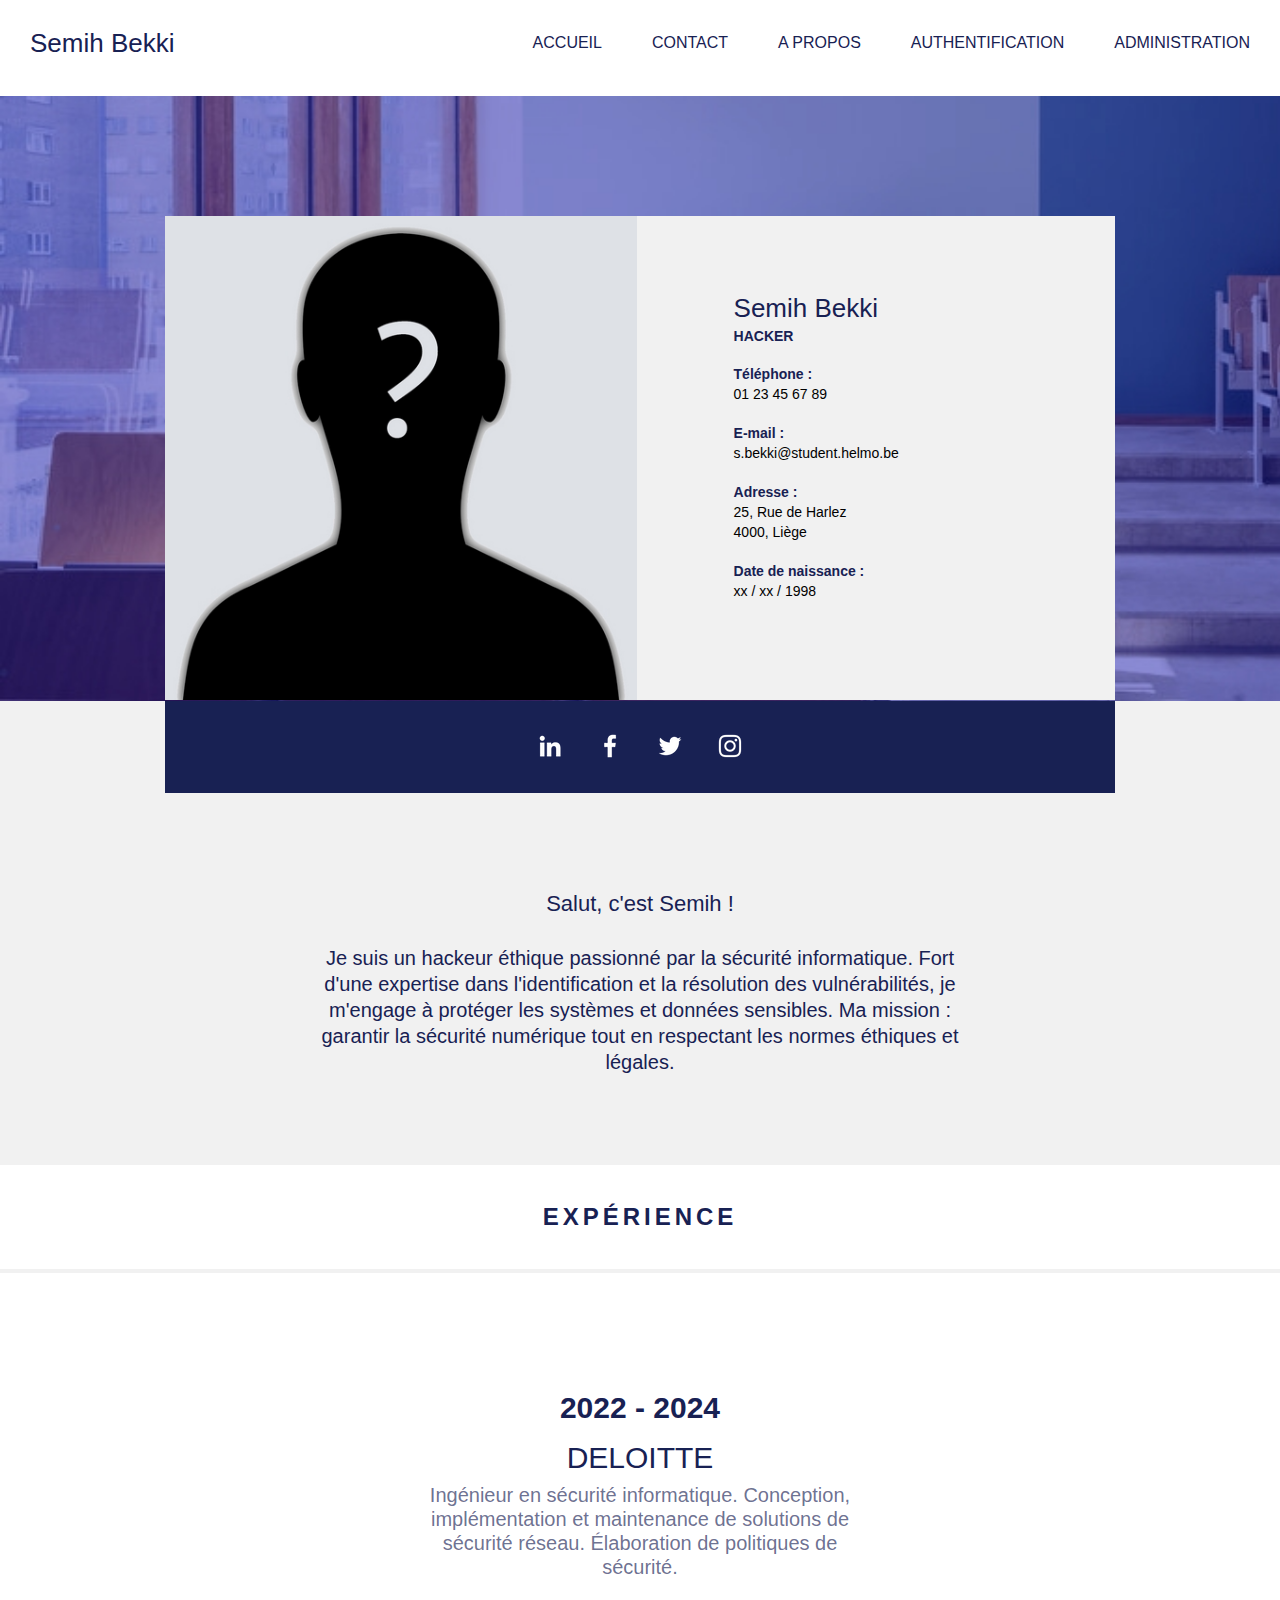
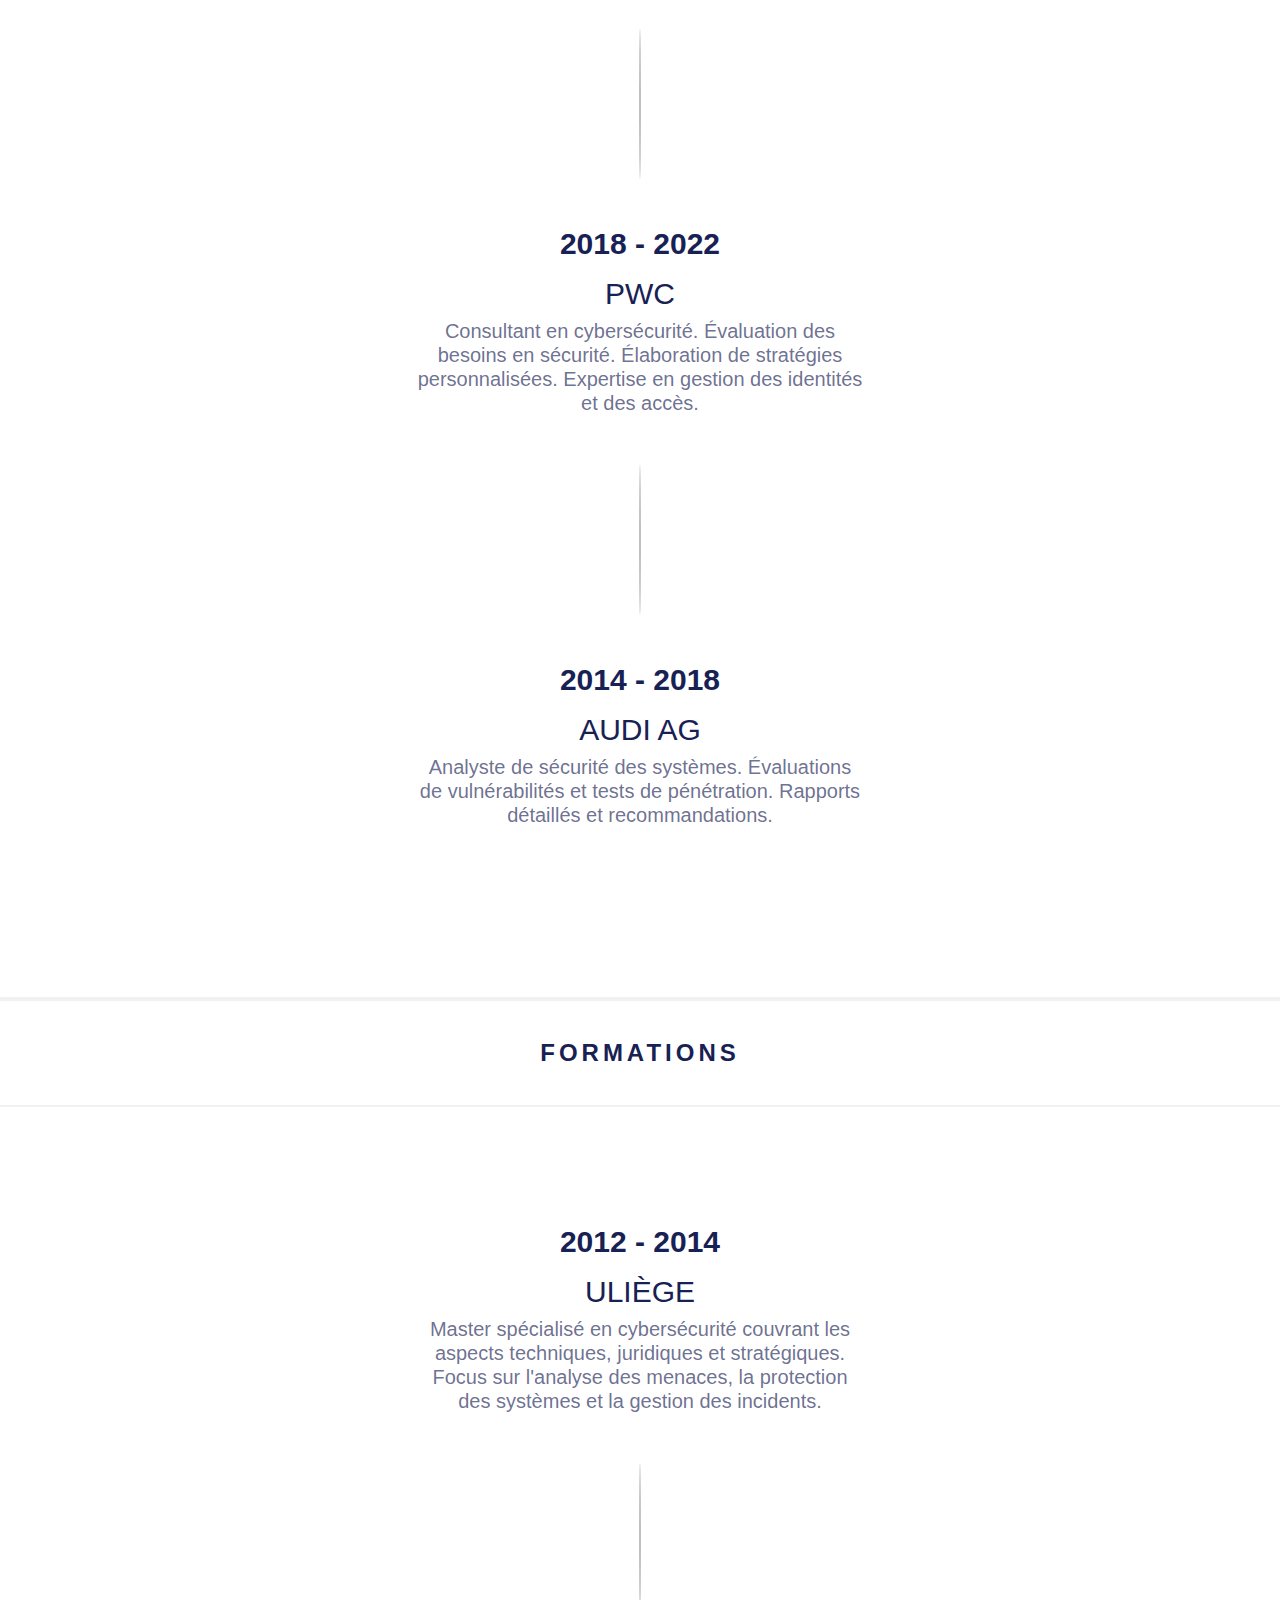
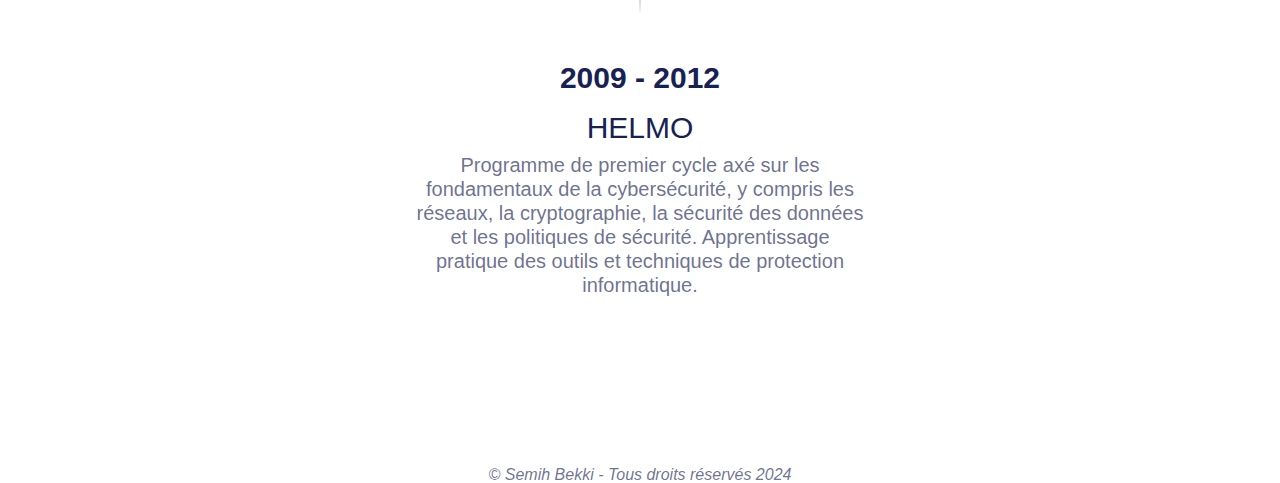
<file: index.html>
<!DOCTYPE html>
<html lang="fr">
  <head>
    <meta charset="UTF-8" />
    <meta name="viewport" content="width=device-width, initial-scale=1.0" />
    <link
      rel="icon"
      type="image/png"
      sizes="48x48"
      href="img/android-chrome-192x192.png"
    />
    <link rel="stylesheet" href="style.css" />
    <title>UE09 - Technique Web</title>
  </head>
  <body>
    <nav class="section-navigation">
      <a class="navigation-title" href="index.html">Semih Bekki</a>
      <ul class="main-nav-list">
        <li><a href="index.html" class="main-nav-link">Accueil</a></li>
        <li><a href="contact.html" class="main-nav-link">Contact</a></li>
        <li>
          <a href="https://semihbk.github.io/error-404/" class="main-nav-link"
            >A propos</a
          >
        </li>
        <li>
          <a
            href="https://joashp.github.io/404-pages/monochrome404.html"
            class="main-nav-link"
            >Authentification</a
          >
        </li>
        <li>
          <a
            href="https://joashp.github.io/404-pages/flat404.html"
            class="main-nav-link"
            >Administration</a
          >
        </li>
      </ul>
    </nav>
    <header class="section-header">
      <article class="article-introduction">
        <img class="img-introduction" src="img/anonyme.jpeg" alt="" />
        <div class="vignette-introduction">
          <h2 class="noms-introduction">Semih Bekki</h2>
          <p class="metier-introduction">Hacker</p>
          <p class="contact-introduction">
            Téléphone : <br /><a href="tel:0123456789" class="contact-link"
              >01 23 45 67 89</a
            >
          </p>
          <p class="contact-introduction">
            E-mail : <br /><a
              href="mailto:s.bekki@student.helmo.be"
              class="contact-link"
              >s.bekki@student.helmo.be</a
            >
          </p>
          <p class="contact-introduction">
            Adresse : <br /><a
              href="https://www.google.com/maps/dir//Rue+de+Harlez+25,+4000+Li%C3%A8ge/@50.6223702,5.4927077,12z/data=!4m8!4m7!1m0!1m5!1m1!1s0x47c0f9fc6964e5d1:0x78e08b39f53c0bc7!2m2!1d5.5750633!2d50.622512?entry=ttu"
              class="contact-link"
              >25, Rue de Harlez<br />4000, Liège</a
            >
          </p>
          <p class="contact-introduction">
            Date de naissance : <br /><span class="contact"
              >xx / xx / 1998</span
            >
          </p>
        </div>
      </article>
    </header>
    <section class="section-presentation">
      <aside class="social-media-introduction">
        <a href="https://www.linkedin.com/school/helmo/"
          ><img src="img/linkedinlogo.png" alt="Logo LinkedIn"
        /></a>
        <a href="https://www.facebook.com/helmo.be/?locale=fr_FR"
          ><img src="img/fblogo.png" alt=""
        /></a>
        <a href="https://twitter.com/HauteEcoleHELMo"
          ><img src="img/xlogo.png" alt=""
        /></a>
        <a href="https://www.instagram.com/helmo_haute_ecole/"
          ><img src="img/instlogo.png" alt=""
        /></a>
      </aside>
      <p class="hi-presentation">Salut, c'est Semih !</p>
      <p class="texte-presentation">
        Je suis un hackeur éthique passionné par la sécurité informatique. Fort
        d'une expertise dans l'identification et la résolution des
        vulnérabilités, je m'engage à protéger les systèmes et données
        sensibles. Ma mission : garantir la sécurité numérique tout en
        respectant les normes éthiques et légales.
      </p>
    </section>
    <section class="section-experience">
      <h2 class="secondary-title">Expérience</h2>
      <hr class="sep-dark" />
      <article class="article-a">
        <time class="date-a">2022 - 2024</time>
        <h3 class="title-a">Deloitte</h3>
        <p class="desc-a">
          Ingénieur en sécurité informatique. Conception, implémentation et
          maintenance de solutions de sécurité réseau. Élaboration de politiques
          de sécurité.
        </p>
        <hr class="vertical-line" />
        <time class="date-a">2018 - 2022</time>
        <h3 class="title-a">PwC</h3>
        <p class="desc-a">
          Consultant en cybersécurité. Évaluation des besoins en sécurité.
          Élaboration de stratégies personnalisées. Expertise en gestion des
          identités et des accès.
        </p>
        <hr class="vertical-line" />
        <time class="date-a">2014 - 2018</time>
        <h3 class="title-a">Audi AG</h3>
        <p class="desc-a">
          Analyste de sécurité des systèmes. Évaluations de vulnérabilités et
          tests de pénétration. Rapports détaillés et recommandations.
        </p>
      </article>
      <section class="section-formation">
        <hr class="sep-dark" />
        <h2 class="secondary-title">Formations</h2>
        <hr class="sep-light" />
        <article class="article-a">
          <time class="date-a">2012 - 2014</time>
          <h3 class="title-a">ULiège</h3>
          <p class="desc-a">
            Master spécialisé en cybersécurité couvrant les aspects techniques,
            juridiques et stratégiques. Focus sur l'analyse des menaces, la
            protection des systèmes et la gestion des incidents.
          </p>
          <hr class="vertical-line" />
          <time class="date-a">2009 - 2012</time>
          <h3 class="title-a">HELMo</h3>
          <p class="desc-a">
            Programme de premier cycle axé sur les fondamentaux de la
            cybersécurité, y compris les réseaux, la cryptographie, la sécurité
            des données et les politiques de sécurité. Apprentissage pratique
            des outils et techniques de protection informatique.
          </p>
        </article>
        <!-- <hr class="sep-dark" /> -->
      </section>
      <footer class="section-footer">
        <p class="copyright">© Semih Bekki - Tous droits réservés 2024</p>
      </footer>
    </section>
  </body>
</html>
</file>
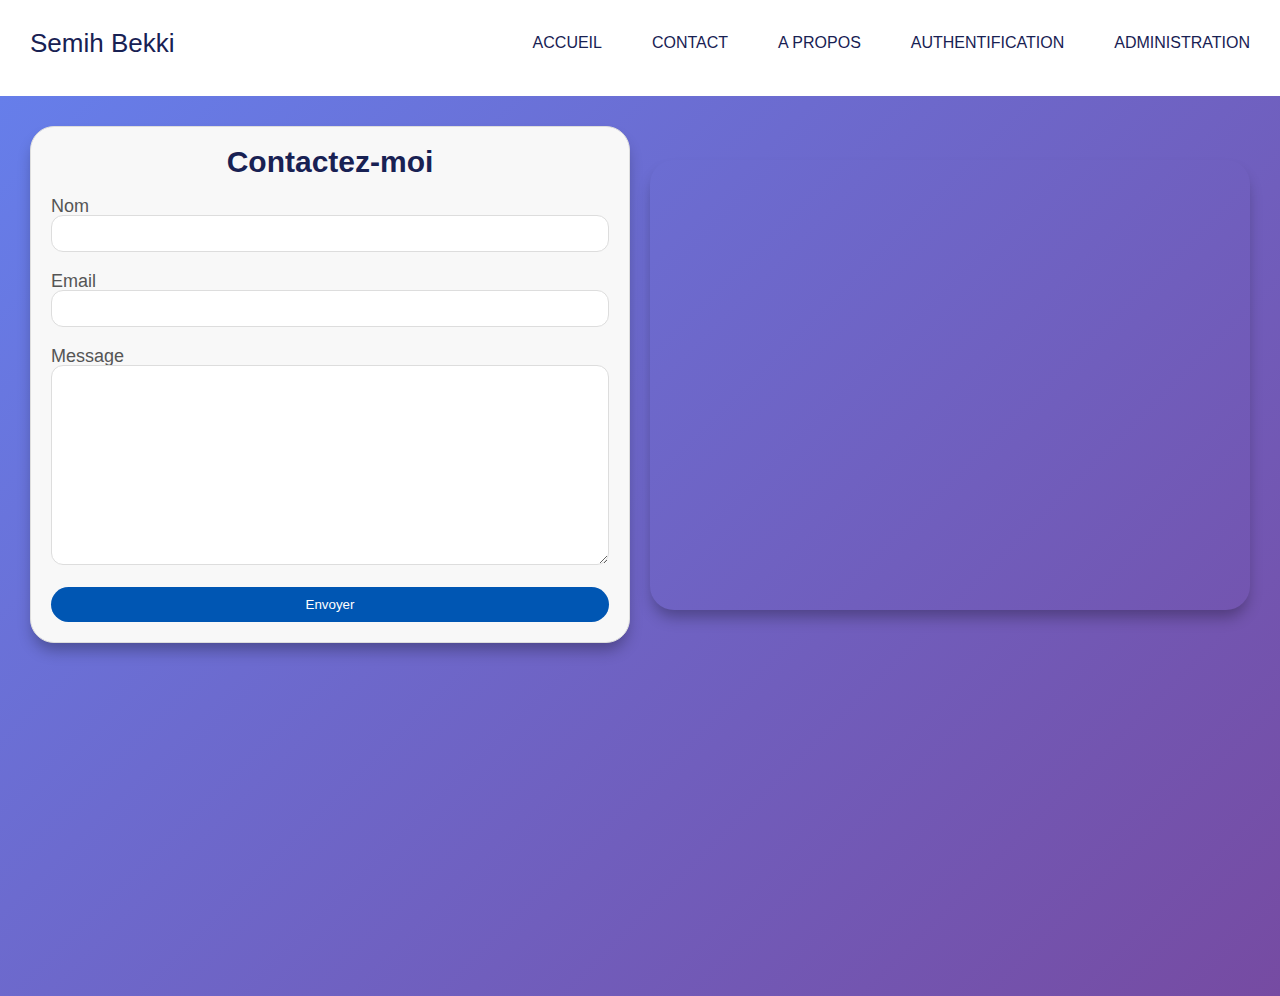
<file: contact.html>
<!DOCTYPE html>
<html lang="fr">
  <head>
    <meta charset="UTF-8" />
    <meta name="viewport" content="width=device-width, initial-scale=1.0" />

    <link
      rel="icon"
      type="image/png"
      sizes="48x48"
      href="img/android-chrome-192x192.png"
    />
    <link rel="stylesheet" href="style.css" />
    <title>UE09 - Technique Web</title>
  </head>
  <body class="body-contact">
    <nav class="section-navigation">
      <a class="navigation-title" href="index.html">Semih Bekki</a>
      <ul class="main-nav-list">
        <li><a href="index.html" class="main-nav-link">Accueil</a></li>
        <li><a href="contact.html" class="main-nav-link">Contact</a></li>
        <li>
          <a href="https://semihbk.github.io/error-404/" class="main-nav-link"
            >A propos</a
          >
        </li>
        <li>
          <a
            href="https://joashp.github.io/404-pages/glitch404.html"
            class="main-nav-link"
            >Authentification</a
          >
        </li>
        <li>
          <a
            href="https://joashp.github.io/404-pages/code404.html"
            class="main-nav-link"
            >Administration</a
          >
        </li>
      </ul>
    </nav>
    <main>
      <section class="section-contact">
        <article class="modal">
          <form class="contact-form">
            <h1>Contactez-moi</h1>
            <label for="name">Nom</label>
            <input type="text" id="name" name="name" required />

            <label for="email">Email</label>
            <input type="email" id="email" name="email" required />

            <label for="message">Message</label>
            <textarea id="message" name="message" required></textarea>

            <input type="submit" value="Envoyer" />
          </form>
          <iframe
            class="maps"
            src="https://www.google.com/maps/embed?pb=!1m18!1m12!1m3!1d2530.403244708178!2d5.572533115737079!3d50.62240277949726!2m3!1f0!2f0!3f0!3m2!1i1024!2i768!4f13.1!3m3!1m2!1s0x47c0f9fc6964e5d1%3A0x78e08b39f53c0bc7!2sHELMo%20Campus%20Guillemins!5e0!3m2!1sfr!2sbe!4v1648770966216!5m2!1sfr!2sbe"
            width="600"
            height="450"
            style="border: 0"
            allowfullscreen=""
            loading="lazy"
          ></iframe>
        </article>
      </section>
    </main>
  </body>
</html>
</file>
<file: style.css>
* {
  padding: 0;
  margin: 0;
  box-sizing: border-box;
}

html {
  font-size: 62.5%;
}

body {
  font-family: "Lato", sans-serif;
  line-height: 1;
  color: #182153;
}

.sep-dark {
  border: 2px solid #f1f1f1;
}

.sep-light {
  border: 1px solid #f1f1f1;
}

.secondary-title {
  font-size: 2.4rem;
  text-transform: uppercase;
  text-align: center;
  letter-spacing: 0.4rem;
  margin: 4rem;
}

.section-navigation {
  display: flex;
  justify-content: space-between;
  align-items: center;
  padding: 3rem 3rem 4rem;
}

.navigation-title:link,
.navigation-title:active,
.navigation-title:visited {
  color: #182153;
  font-size: 2.6rem;
  text-decoration: none;
  font-weight: 200;
}

.main-nav-list {
  display: flex;
  gap: 5rem;
  list-style-type: none;
}

.main-nav-link:link,
.main-nav-link:active,
.main-nav-link:visited {
  color: #182153;
  font-size: 1.6rem;
  text-decoration: none;
  text-transform: uppercase;
}

.section-header {
  background-image: url(img/header3.jpg);
  background-size: cover;
  height: 60.5rem;
  padding-top: 12rem;
}

/* 
.header-img {
  width: 100%;
} */

.article-introduction {
  width: 95rem;
  margin: auto;
  background-color: #f1f1f1;
  display: flex;
  align-items: center;
}

.img-contact-introduction {
}

.img-introduction {
  width: 49.7%;
}

.vignette-introduction {
  display: flex;
  flex-direction: column;
  /* align-items: center; */
  margin: auto;
  width: 30%;
}

.noms-introduction {
  font-size: 2.6rem;
  font-weight: 400;
  margin-bottom: 0.8rem;
}

.metier-introduction {
  font-size: 1.4rem;
  font-weight: 600;
  text-transform: uppercase;
  margin-bottom: 2.2rem;
}

.contact-introduction {
  font-size: 1.4rem;
  font-weight: 600;
  line-height: 1.4;
  margin-bottom: 2rem;
}

.contact-link:link,
.contact-link:active,
.contact-link:visited,
.contact {
  color: #000;
  text-decoration: none;
  font-weight: 100;
  transition: 0.3s ease;
}
.contact-link:hover {
  color: #1464d4;
}

.social-media-introduction {
  background-color: #182153;
  display: flex;
  justify-content: center;
  gap: 3rem;
  padding: 3rem;
  width: 95rem;
  margin: auto;
  /* height: 10rem; */
}

/* SECTION PRESENTATION */
.section-presentation {
  background-color: #f1f1f1;
  /* padding: 10rem; */
}

.hi-presentation {
  font-size: 2.2rem;
  text-align: center;
  margin: 10rem auto 3rem;
}

.texte-presentation {
  font-size: 2rem;
  line-height: 1.3;
  font-weight: 100;
  text-align: center;
  width: 50%;
  margin: auto;
  padding-bottom: 9rem;
}

/* SECTION EXPERIENCES / FORMATIONS */

.article-a {
  padding-top: 12rem;
  padding-bottom: 12rem;
  display: flex;
  flex-direction: column;
  align-items: center;
  /* gap: 3rem; */
}

.date-a {
  font-size: 3rem;
  font-weight: 600;
  margin-bottom: 2rem;
}

.title-a {
  font-size: 3rem;
  text-transform: uppercase;
  font-weight: 200;
  margin-bottom: 1rem;
}

.desc-a {
  font-size: 2rem;
  line-height: 1.2;
  color: #182153a6;
  font-weight: 300;
  margin-bottom: 5rem;
  text-align: center;
  width: 35%;
}

.vertical-line {
  border: 1px solid rgba(0, 0, 0, 0.248);
  height: 15rem;
  border-radius: 100%;
  margin-bottom: 5rem;
}

/* SECTION FOOTER */

.copyright {
  font-size: 1.6rem;
  color: #182153a4;
  font-style: italic;
  text-align: center;
}

/* PAGE CONTACT */

.body-contact {
  /* height: 100vh; */
  overflow-y: hidden;
}

.section-contact {
  /* background-image: linear-gradient(to top, #30cfd0 0%, #330867 100%); */
  background-image: linear-gradient(135deg, #667eea 0%, #764ba2 100%);
  padding-top: 3rem;
  height: 100vh;
}

.modal {
  display: flex;
  justify-content: center;
  align-items: center;
  gap: 2rem;
}

.contact-form {
  width: 100%;
  max-width: 60rem;
  /* margin: 0 auto; */
  padding: 2rem;
  background-color: #f8f8f8;
  border: 1px solid #ddd;
  border-radius: 24px;
  box-shadow: 0px 10px 15px -3px rgba(0, 0, 0, 0.3);
}

.contact-form h1 {
  font-size: 3rem;
  text-align: center;
  /* color: #333; */
}

.contact-form label {
  display: block;
  font-size: 1.8rem;
  margin-top: 2rem;
  color: #555;
}

.contact-form input[type="text"],
.contact-form input[type="email"],
.contact-form textarea {
  width: 100%;
  padding: 1rem;
  border: 1px solid #ddd;
  border-radius: 12px;
}

.contact-form textarea {
  min-height: 20rem;
  resize: vertical;
}

.contact-form input[type="submit"] {
  display: block;
  width: 100%;
  padding: 1rem;
  margin-top: 2rem;
  background-color: #0056b3;
  color: white;
  border: none;
  border-radius: 24px;
  cursor: pointer;
  transition: 0.3s ease;
}

.contact-form input[type="submit"]:hover {
  background-color: #024995;
}

.maps {
  border-radius: 24px;
  box-shadow: 0px 10px 15px -3px rgba(0, 0, 0, 0.3);
}
</file>
